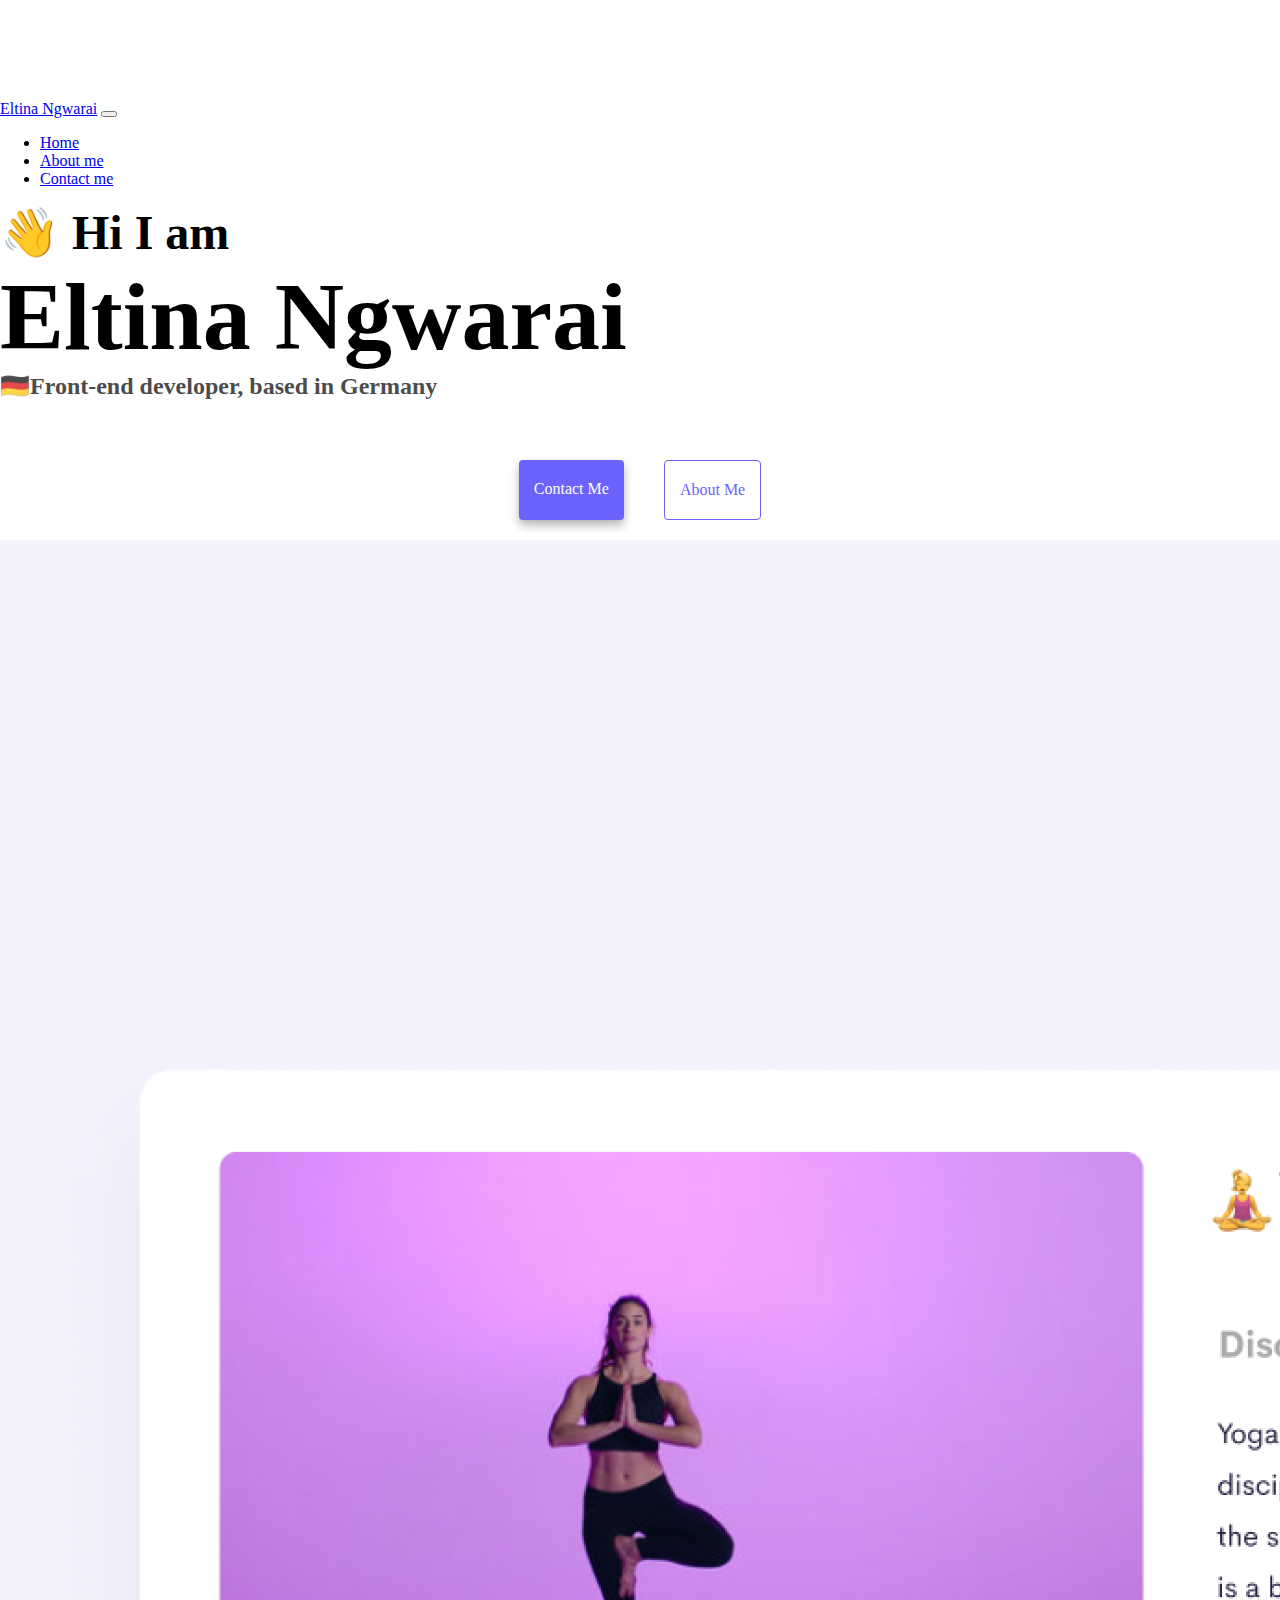
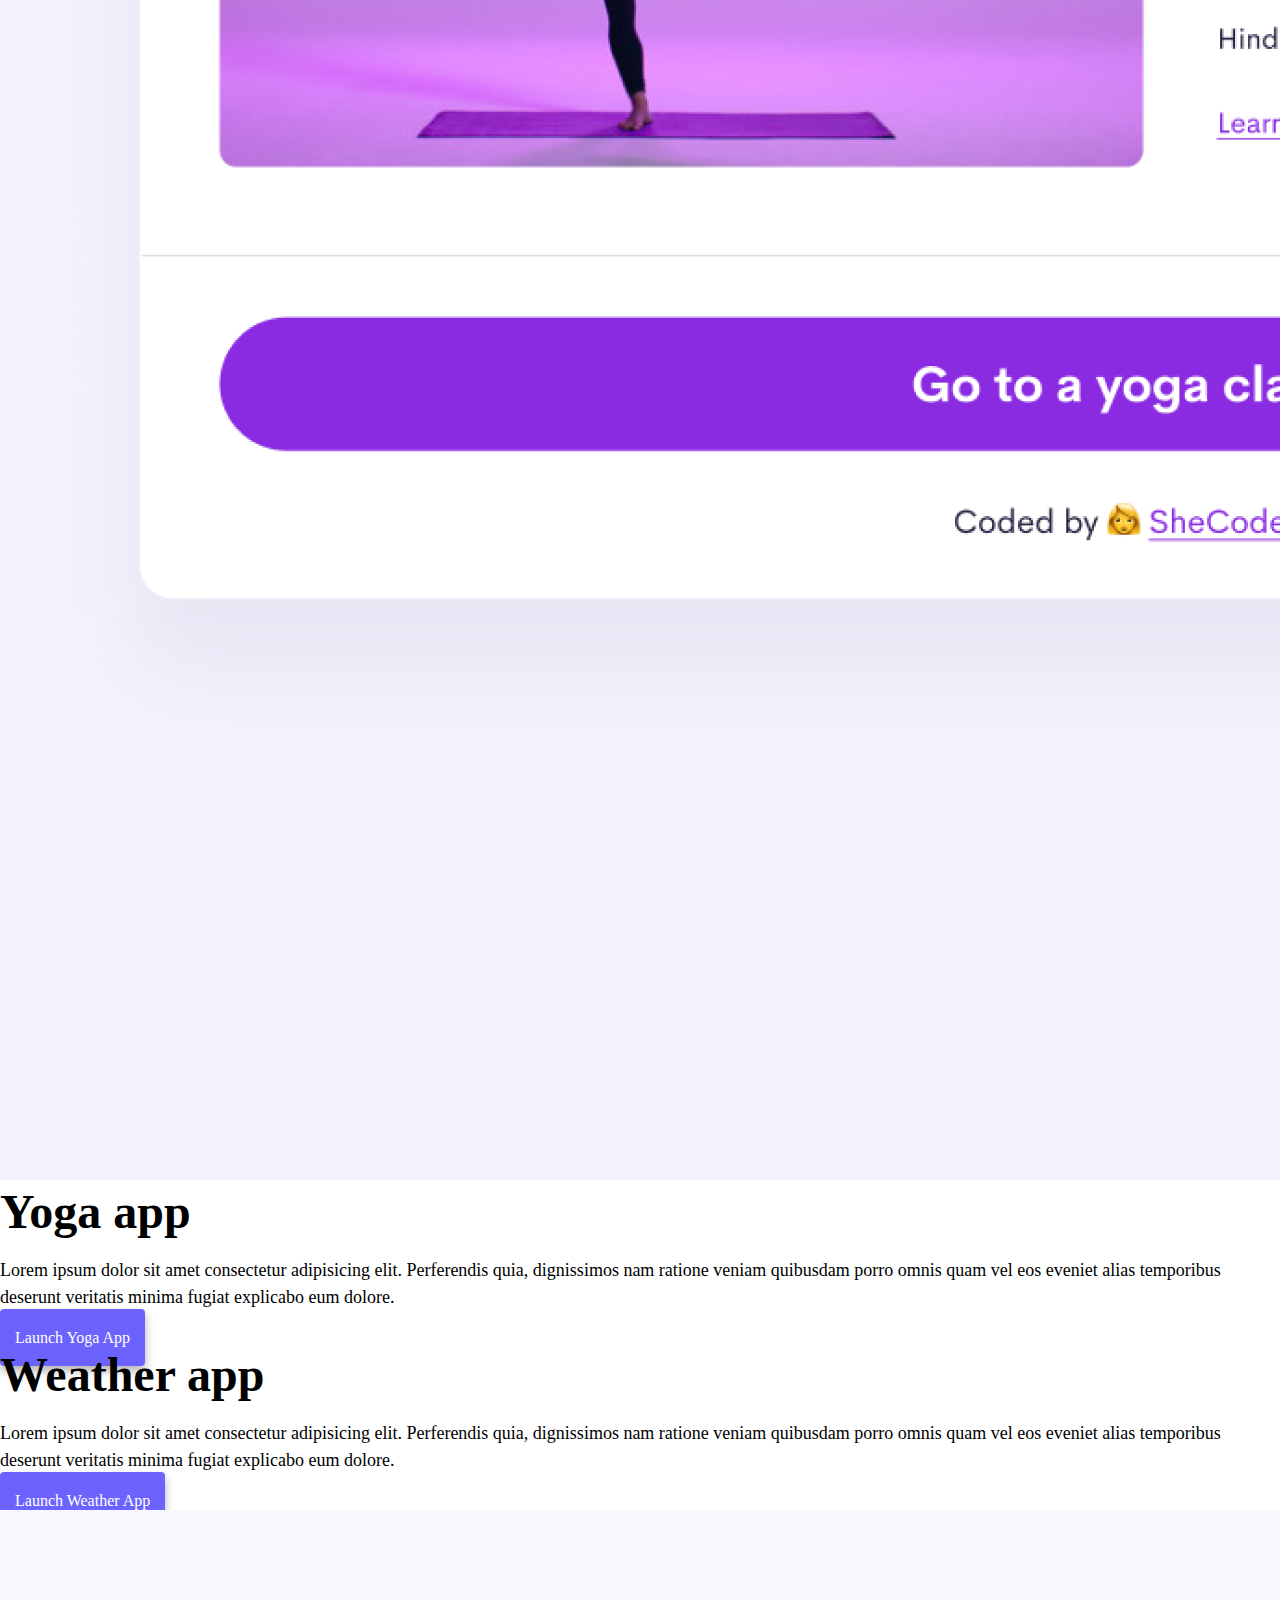
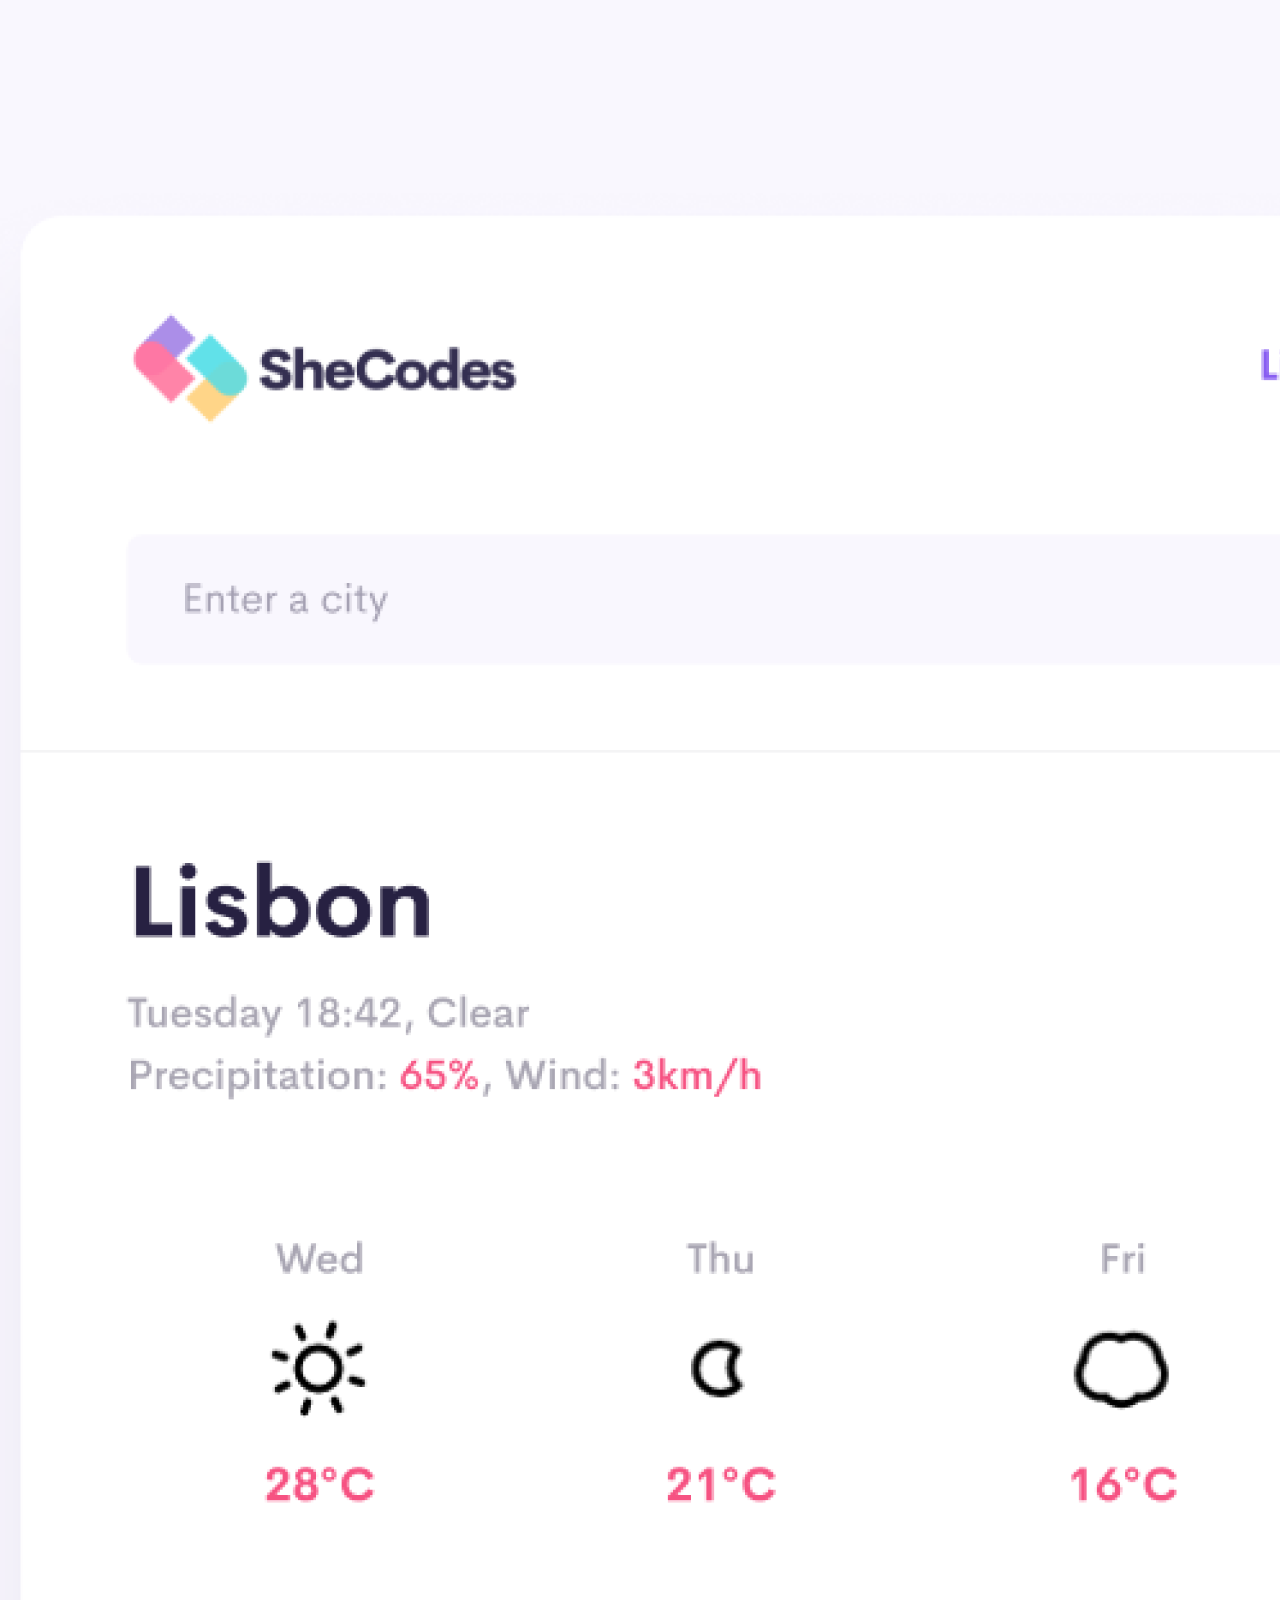
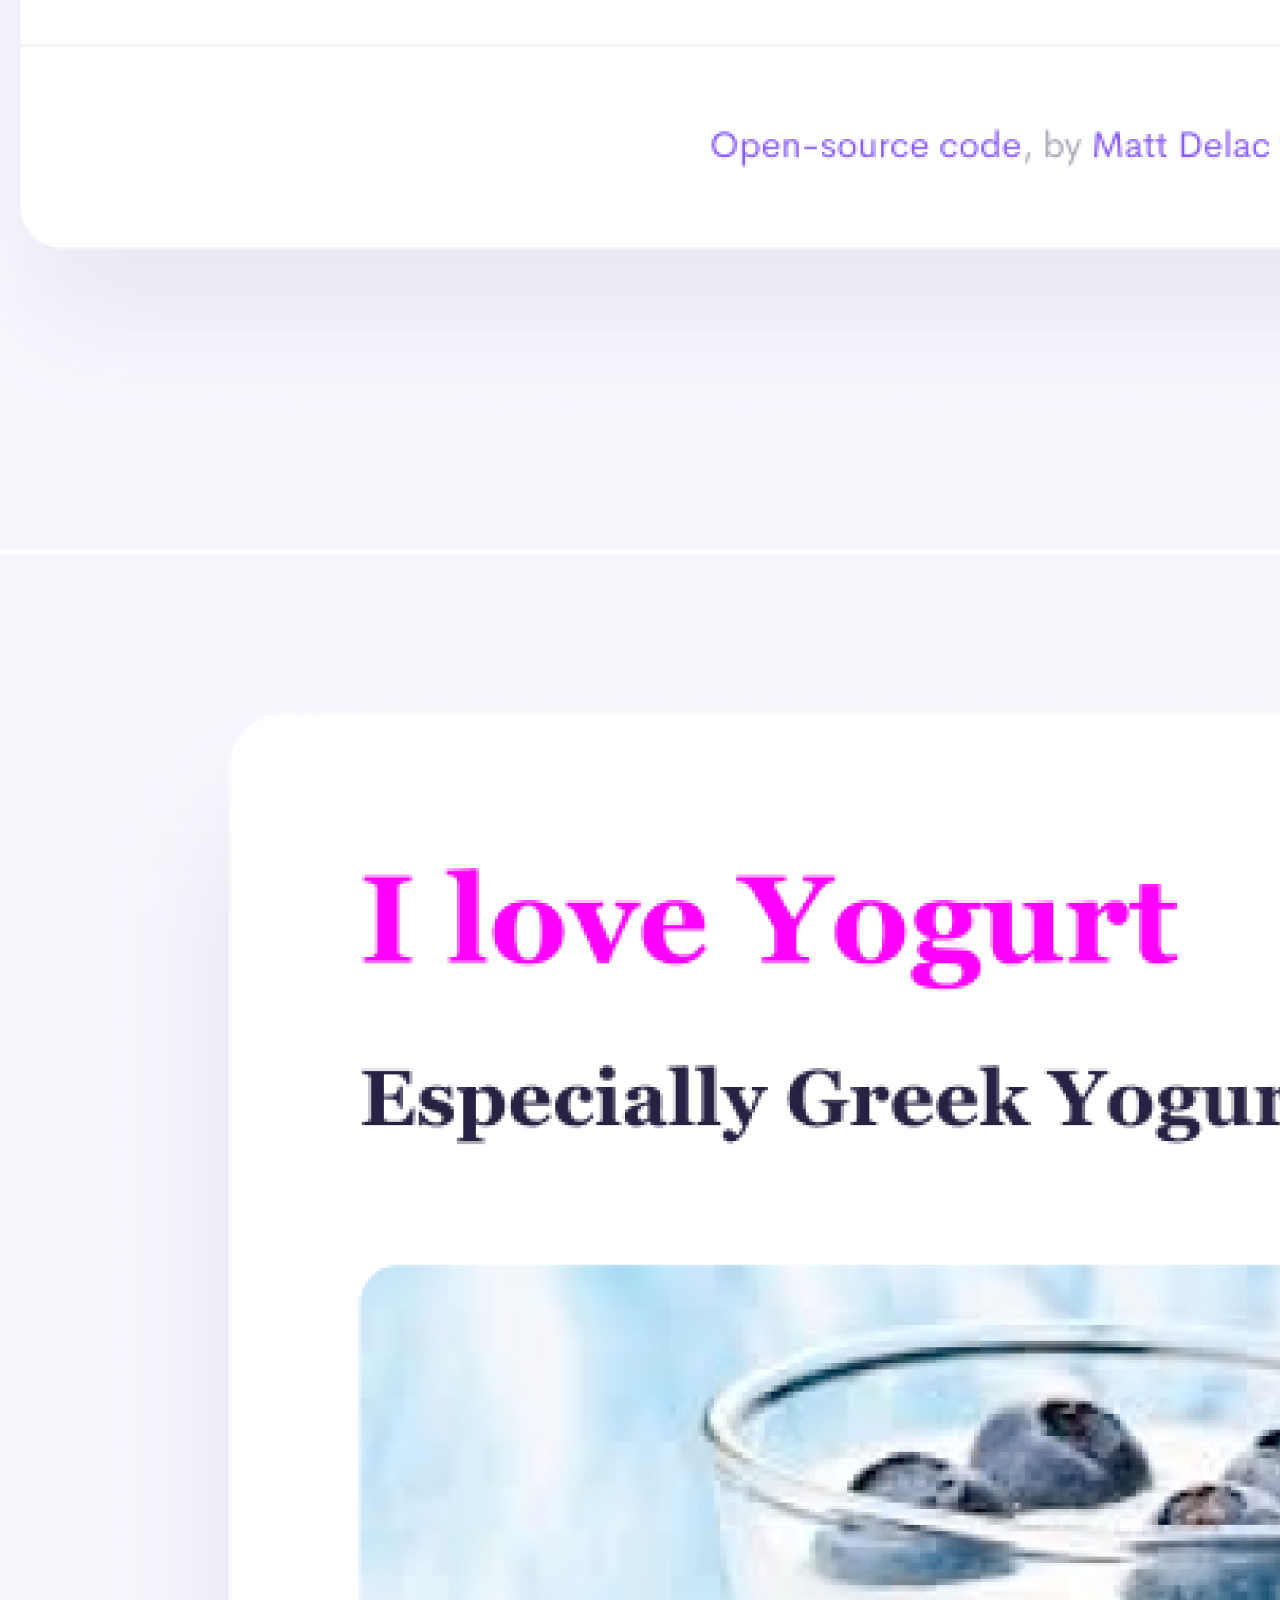
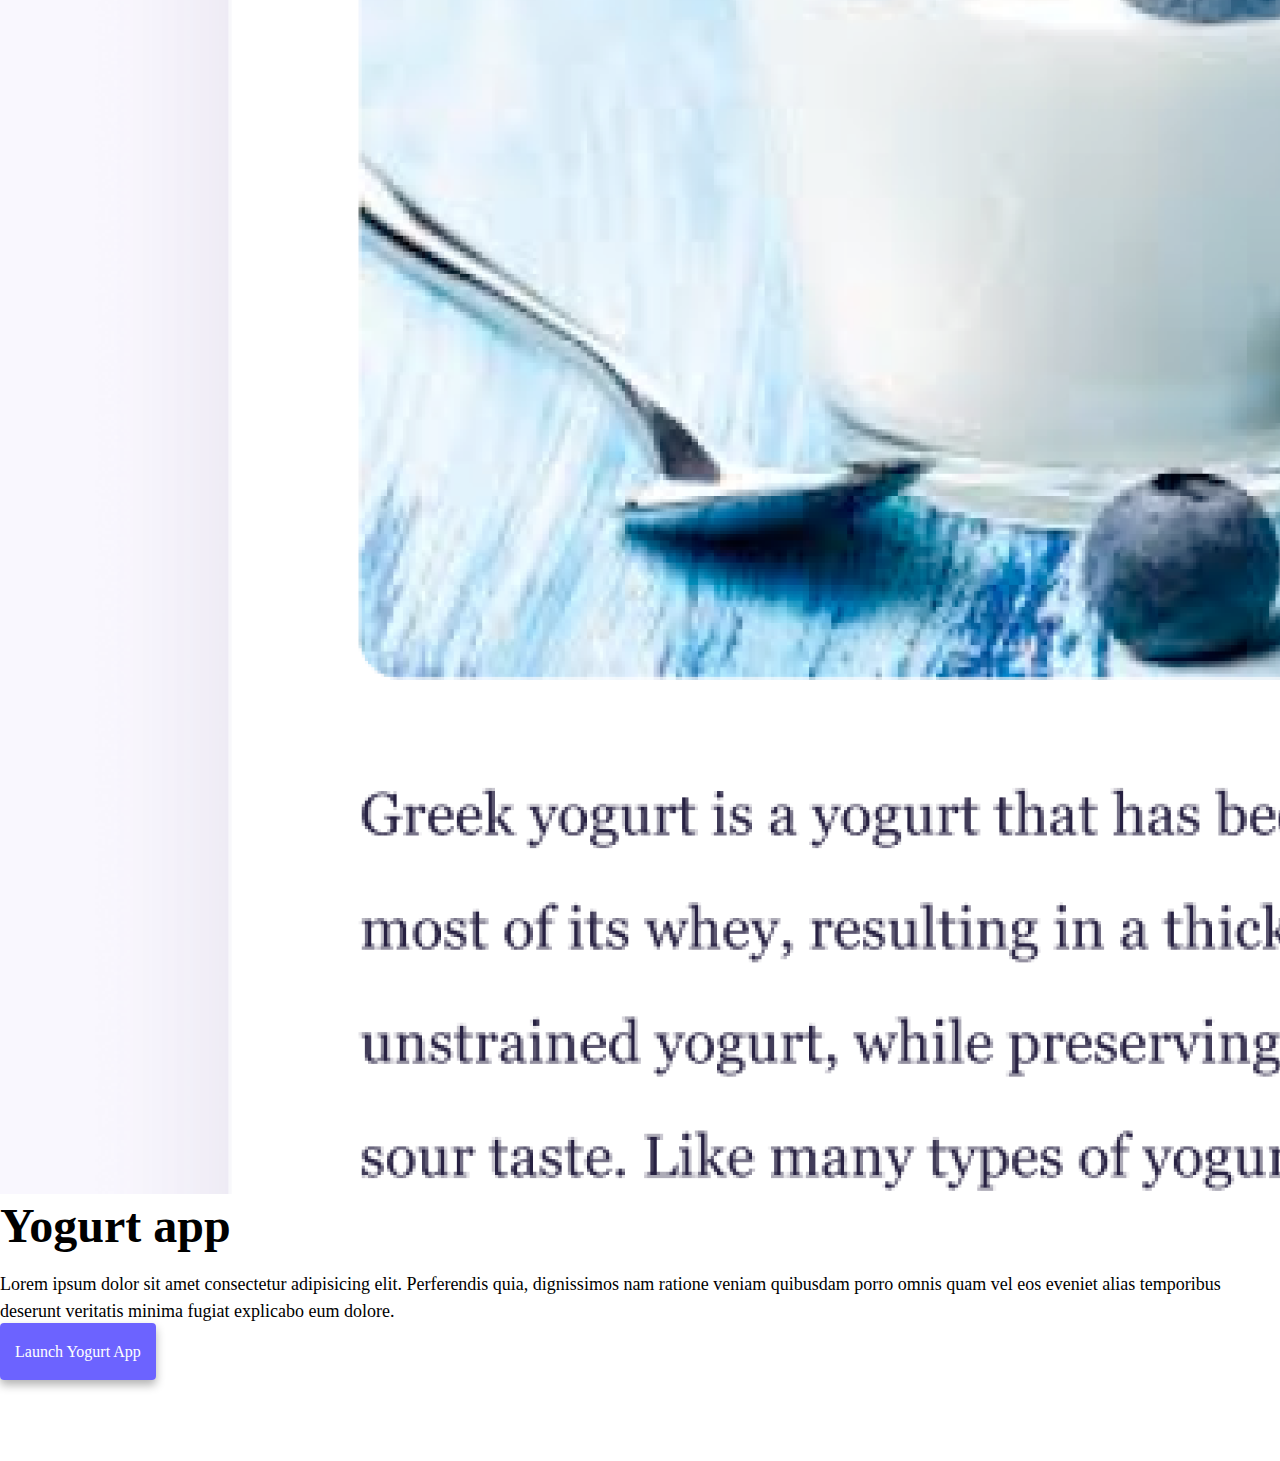
<file: index.html>
<!DOCTYPE html>
<html lang="en">
  <head>
    <meta charset="UTF-8" />
    <meta http-equiv="X-UA-Compatible" content="IE=edge" />
    <meta name="viewport" content="width=device-width, initial-scale=1.0" />
    <title>Eltina Ngwarai- Front-End Web Developer</title>
    <meta
      name="description"
      content="Eltina Ngwarai is a front-end web developer based in Hamburg,Germany"
    />
    <link
      href="https://cdn.jsdelivr.net/npm/bootstrap@5.0.0-beta2/dist/css/bootstrap.min.css"
      rel="stylesheet"
      integrity="sha384-BmbxuPwQa2lc/FVzBcNJ7UAyJxM6wuqIj61tLrc4wSX0szH/Ev+nYRRuWlolflfl"
      crossorigin="anonymous"
    />
    <script
      src="https://cdn.jsdelivr.net/npm/bootstrap@5.0.0-beta2/dist/js/bootstrap.bundle.min.js"
      integrity="sha384-b5kHyXgcpbZJO/tY9Ul7kGkf1S0CWuKcCD38l8YkeH8z8QjE0GmW1gYU5S9FOnJ0"
      crossorigin="anonymous"
    ></script>
    <link rel="stylesheet" href="style.css" />
  </head>
  <body>
    <nav class="navbar navbar-expand-lg navbar-light bg-light fixed-top">
      <div class="container">
        <a class="navbar-brand" href="index.html">Eltina Ngwarai</a>
        <button
          class="navbar-toggler"
          type="button"
          data-bs-toggle="collapse"
          data-bs-target="#navbarNav"
          aria-controls="navbarNav"
          aria-expanded="false"
          aria-label="Toggle navigation"
        >
          <span class="navbar-toggler-icon"></span>
        </button>
        <div class="collapse navbar-collapse" id="navbarNav">
          <ul class="navbar-nav">
            <li class="nav-item">
              <a class="nav-link active" aria-current="page" href="index.html"
                >Home</a
              >
            </li>
            <li class="nav-item">
              <a class="nav-link" href="about.html">About me</a>
            </li>
            <li class="nav-item">
              <a class="nav-link" href="about.html#contact">Contact me</a>
            </li>
          </ul>
        </div>
      </div>
    </nav>
    <h2 class="text-center">👋 Hi I am</h2>
    <h1 class="text-center">Eltina Ngwarai</h1>
    <h3 class="text-center">🇩🇪Front-end developer, based in Germany</h3>
    <div class="navigation-links mb-5">
      <a href="about.html#contact" class="primary-link">Contact me</a>
      <a href="about.html" class="secondary-link">About me</a>
    </div>
    <div class="container">
      <div class="row">
        <div class="col-sm-6">
          <img
            src="images/yoga.png"
            class="img-fluid rounded"
            alt="yoga pose"
          />
        </div>
        <div class="col-sm-6">
          <h2 class="mb-3">Yoga app</h2>
          <p>
            Lorem ipsum dolor sit amet consectetur adipisicing elit. Perferendis
            quia, dignissimos nam ratione veniam quibusdam porro omnis quam vel
            eos eveniet alias temporibus deserunt veritatis minima fugiat
            explicabo eum dolore.
          </p>
          <div class="mt-5">
            <a href="#" class="primary-link">Launch Yoga App</a>
          </div>
        </div>
      </div>
      <div class="row mt-5">
        <div class="col-sm-6"">
          <h2 class="mb-3">Weather app</h2>
          <p>
            Lorem ipsum dolor sit amet consectetur adipisicing elit. Perferendis
            quia, dignissimos nam ratione veniam quibusdam porro omnis quam vel
            eos eveniet alias temporibus deserunt veritatis minima fugiat
            explicabo eum dolore.
          </p>
          <div class="mt-5">
            <a href="#" class="primary-link">Launch Weather App</a>
          </div>
        </div>
        <div class="col-sm-6"">
          <img
            src="images/weather.png"
            class="img-fluid rounded"
            alt="weather app"
          />
        </div>
      </div>
      <div class="row mt-5">
        <div class="col-sm-6"">
          <img
            src="images/yogurt.png"
            class="img-fluid rounded"
            alt="yogurt app"
          />
        </div>
        <div class="col-sm-6"">
          <h2 class="mb-3">Yogurt app</h2>
          <p>
            Lorem ipsum dolor sit amet consectetur adipisicing elit. Perferendis
            quia, dignissimos nam ratione veniam quibusdam porro omnis quam vel
            eos eveniet alias temporibus deserunt veritatis minima fugiat
            explicabo eum dolore.
          </p>
          <div class="mt-5">
            <a href="#" class="primary-link">Launch Yogurt App</a>
          </div>
        </div>
      </div>
    </div>
  </body>
</html>
</file>
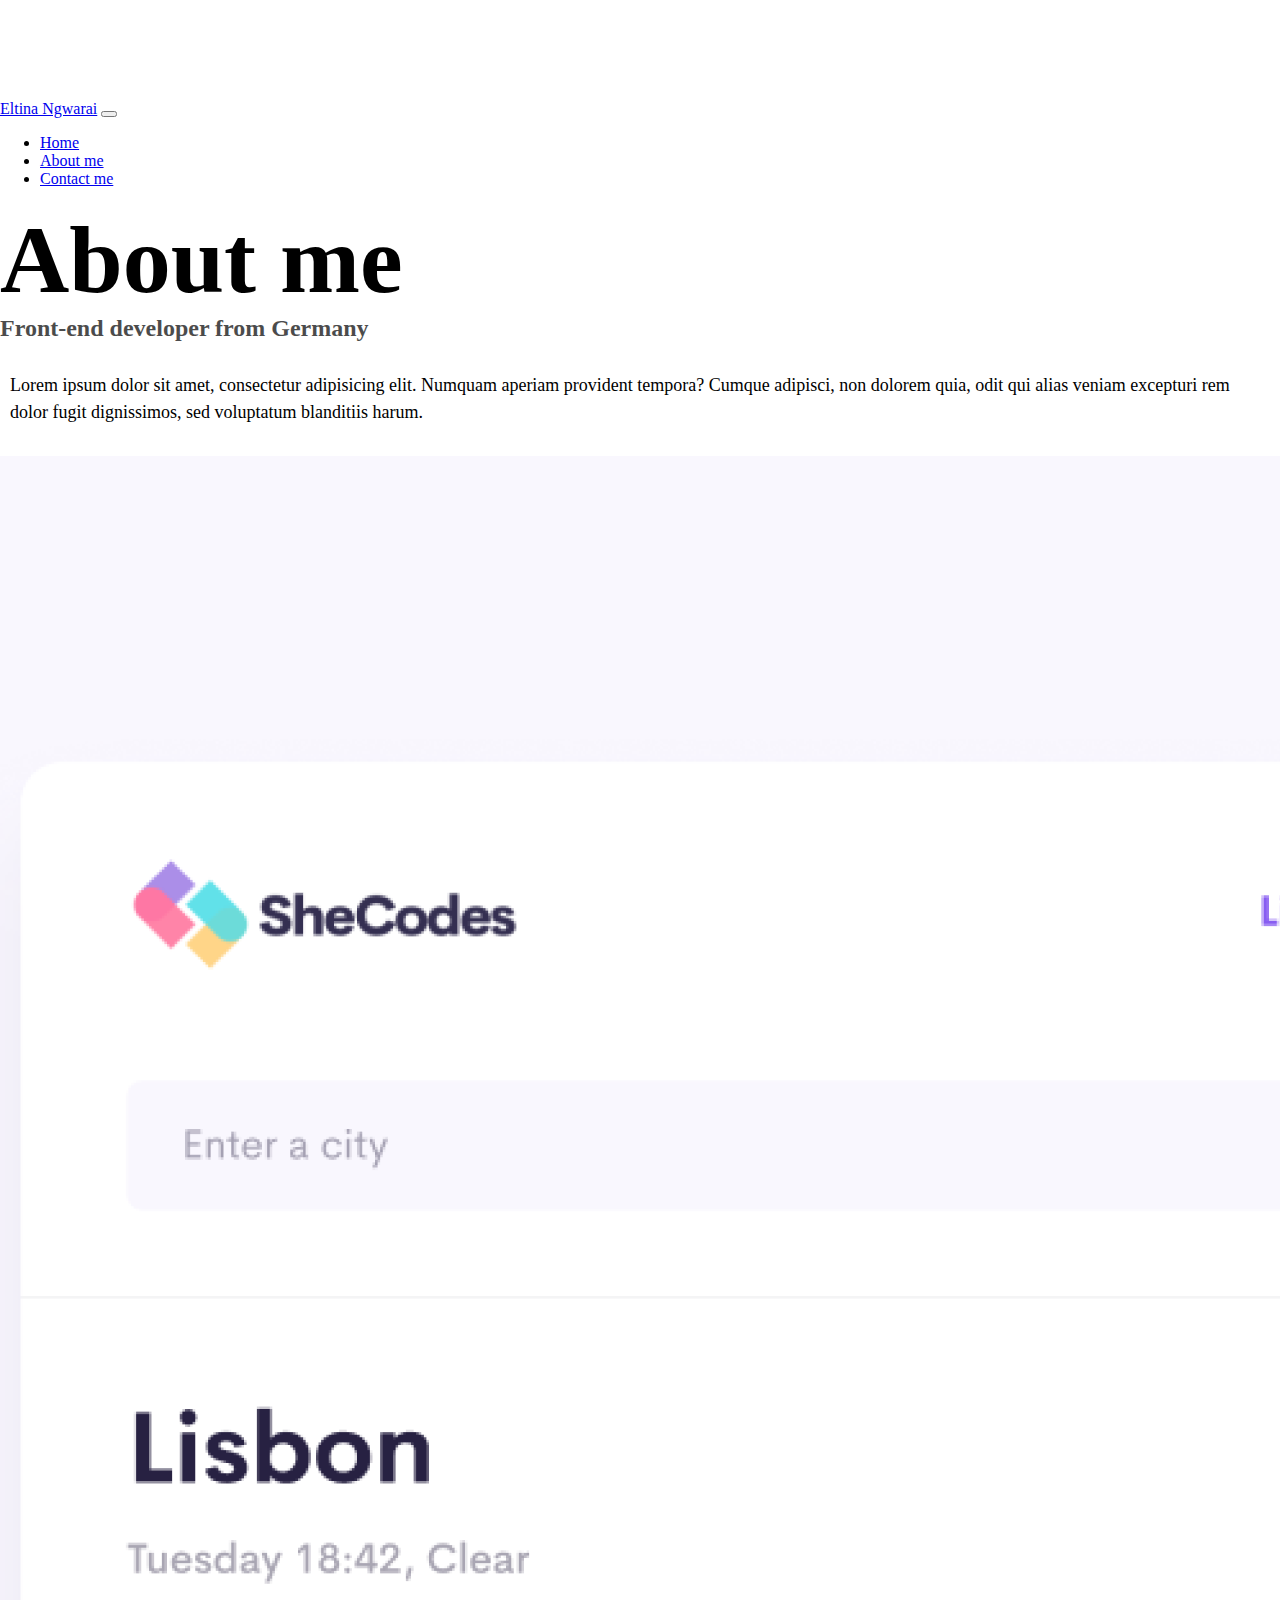
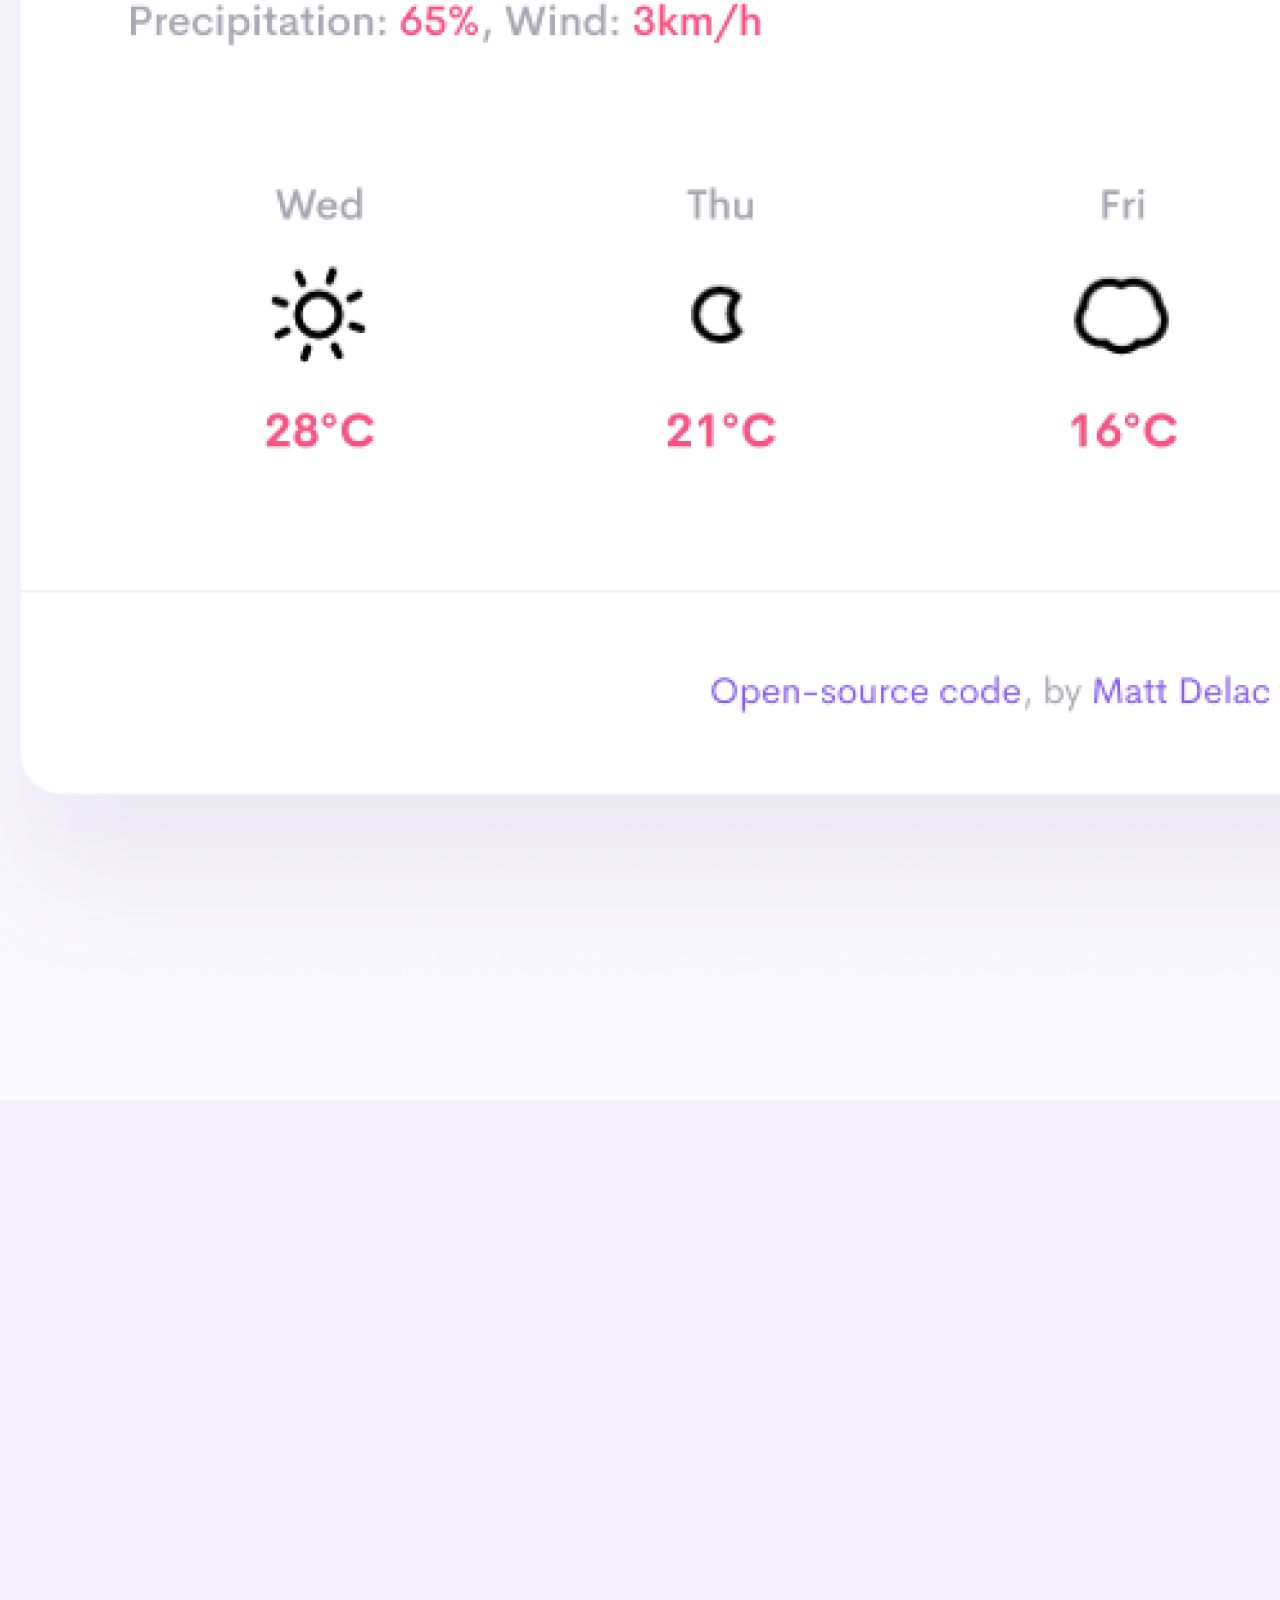
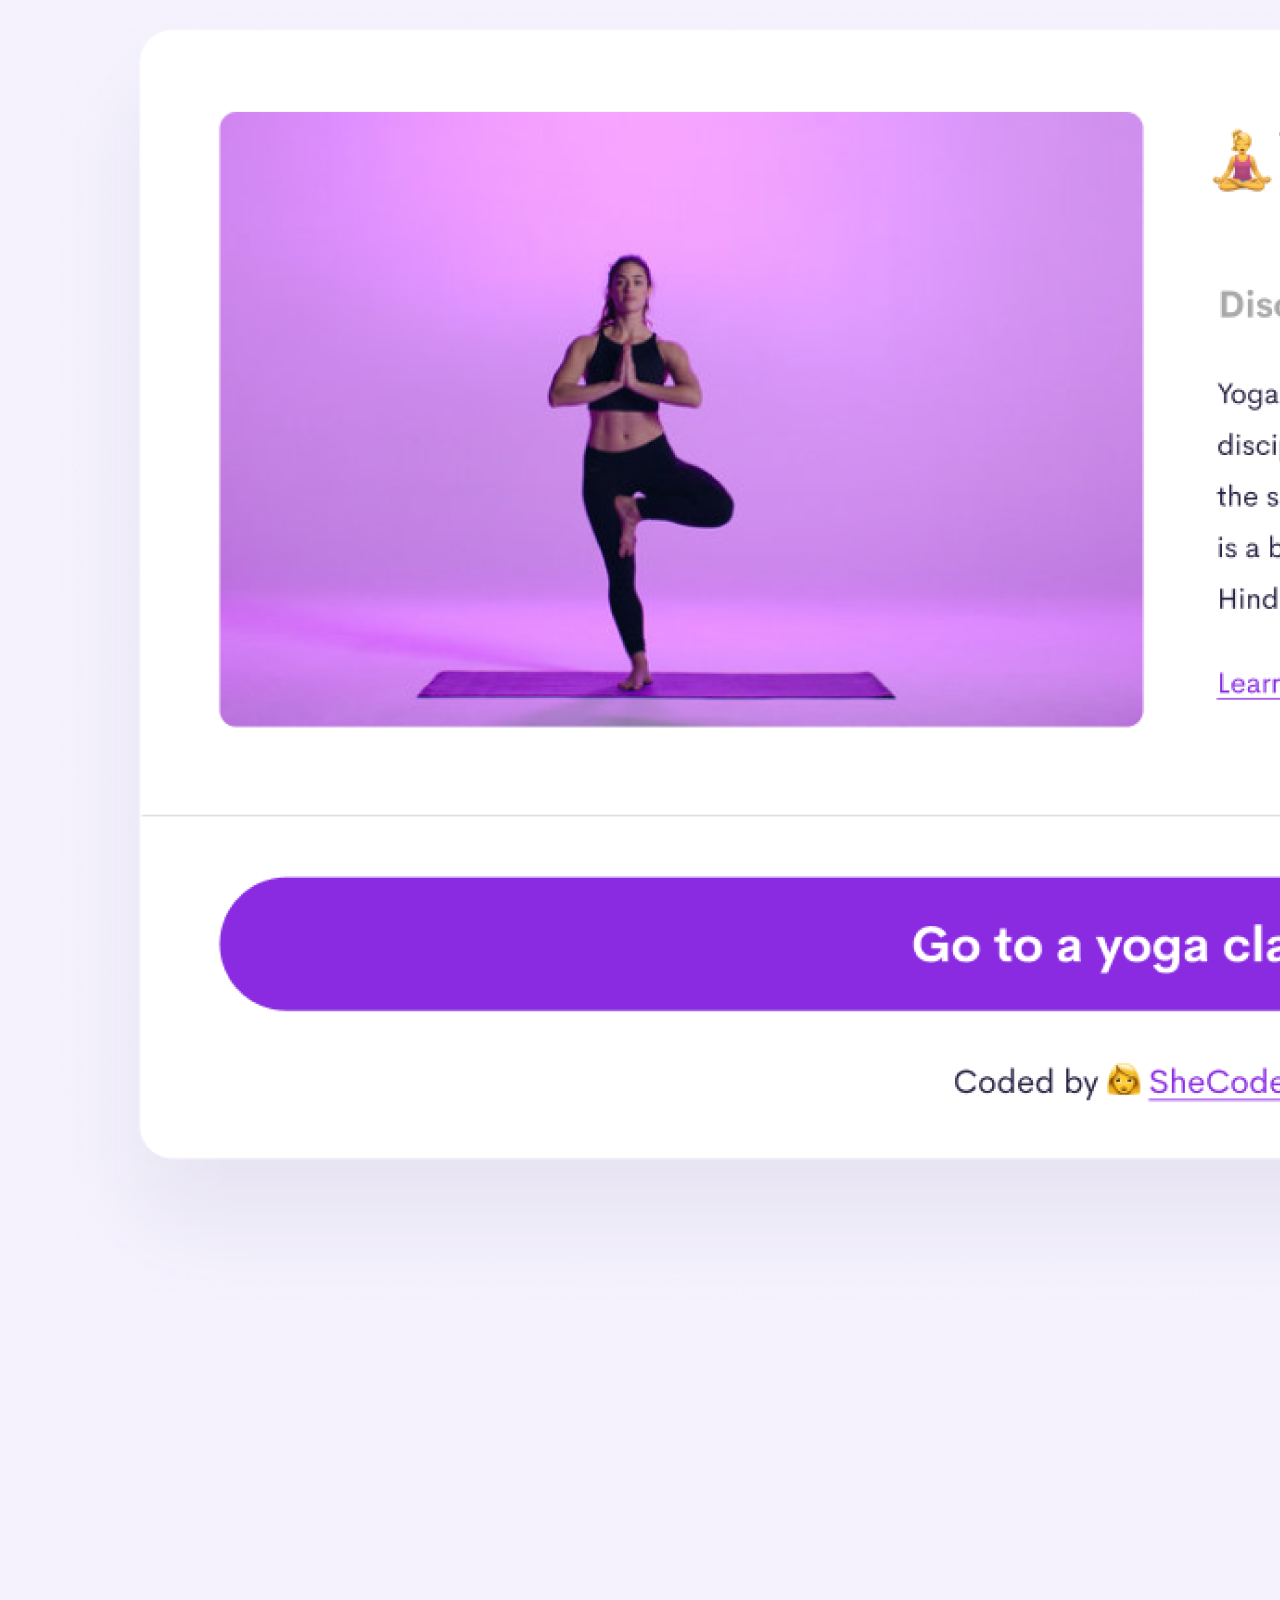
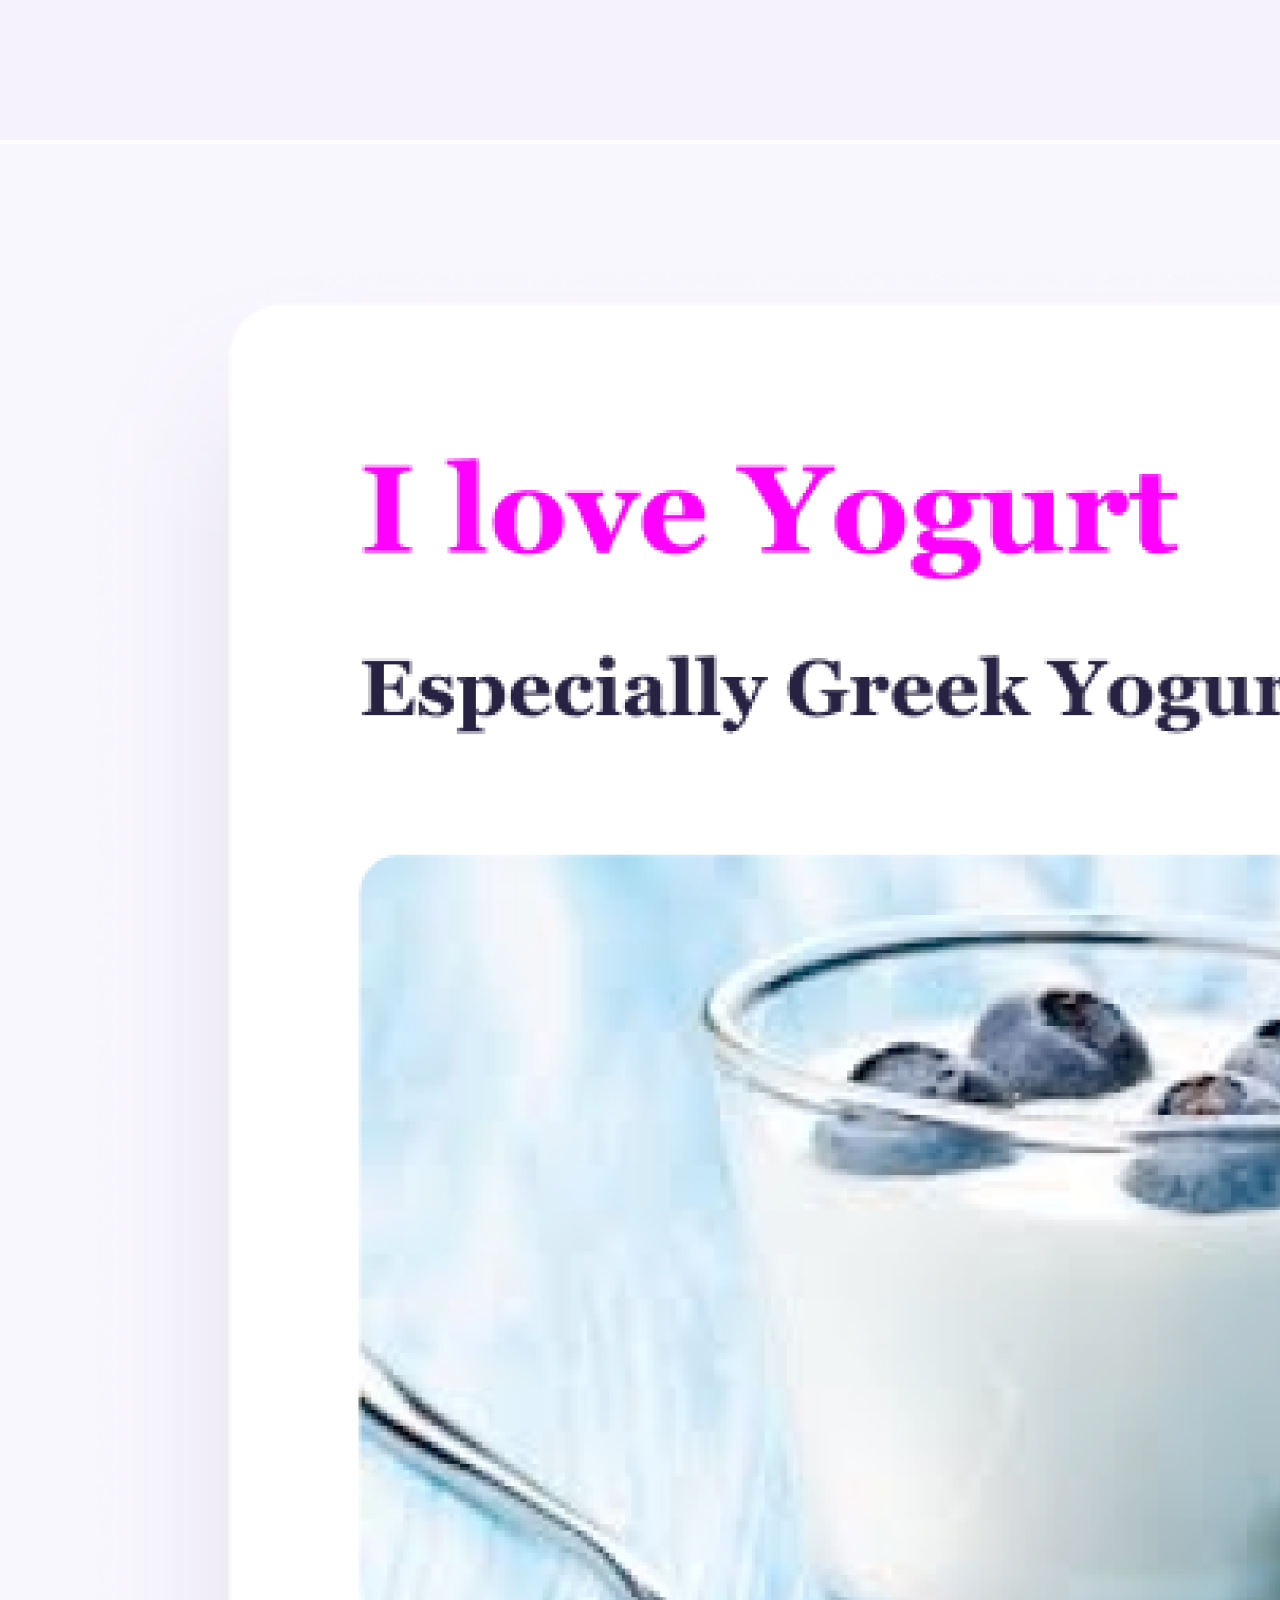
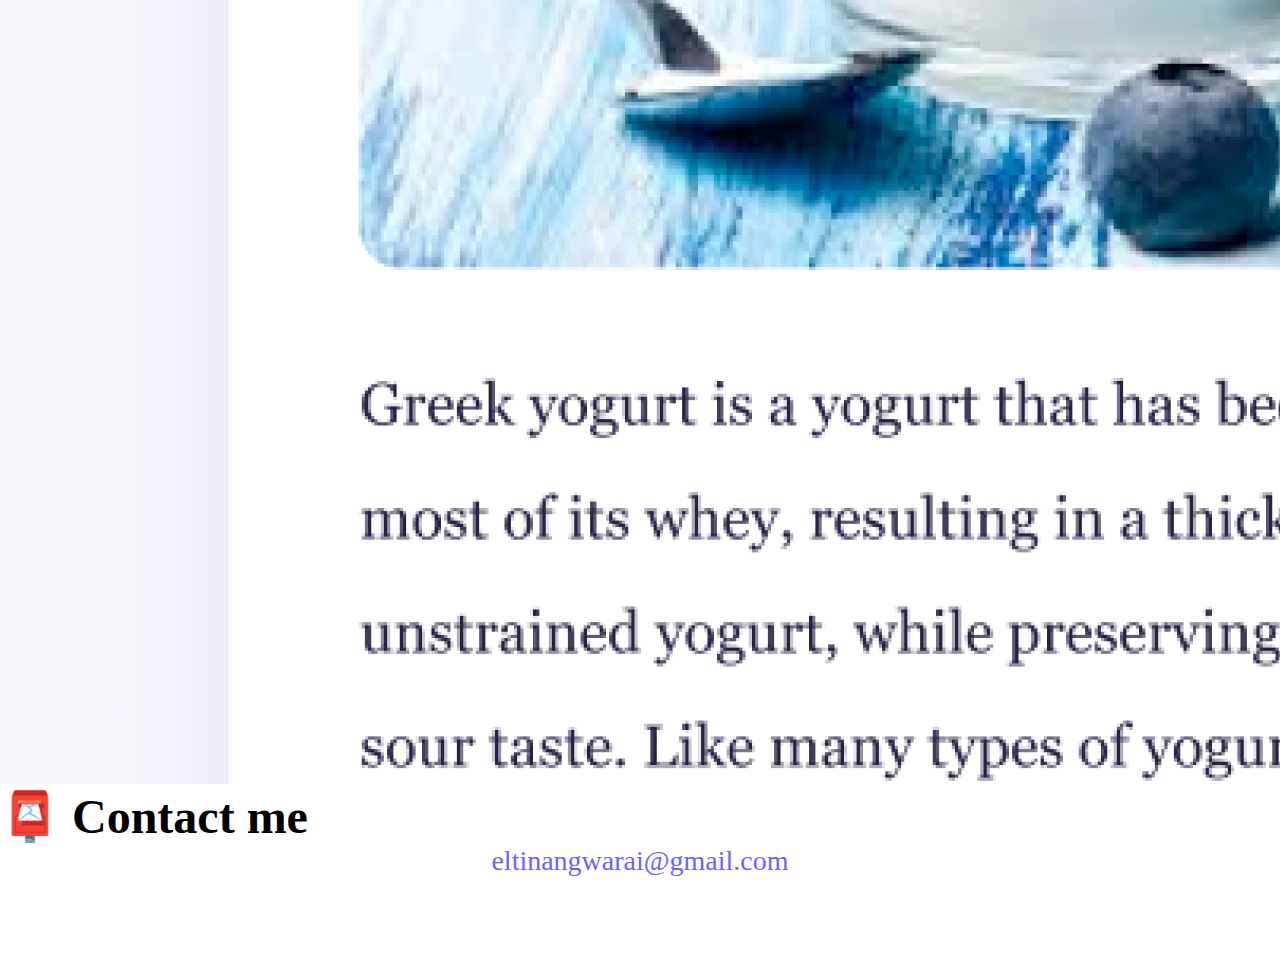
<file: about.html>
<!DOCTYPE html>
<html lang="en">
  <head>
    <meta charset="UTF-8" />
    <meta http-equiv="X-UA-Compatible" content="IE=edge" />
    <meta name="viewport" content="width=device-width, initial-scale=1.0" />
    <link
      href="https://cdn.jsdelivr.net/npm/bootstrap@5.0.0-beta2/dist/css/bootstrap.min.css"
      rel="stylesheet"
      integrity="sha384-BmbxuPwQa2lc/FVzBcNJ7UAyJxM6wuqIj61tLrc4wSX0szH/Ev+nYRRuWlolflfl"
      crossorigin="anonymous"
    />
    <script
      src="https://cdn.jsdelivr.net/npm/bootstrap@5.0.0-beta2/dist/js/bootstrap.bundle.min.js"
      integrity="sha384-b5kHyXgcpbZJO/tY9Ul7kGkf1S0CWuKcCD38l8YkeH8z8QjE0GmW1gYU5S9FOnJ0"
      crossorigin="anonymous"
    ></script>
    <link rel="stylesheet" href="style.css" />
    <title>About Eltina Ngwarai</title>
  </head>
  <body>
    <nav class="navbar navbar-expand-lg navbar-light bg-light fixed-top">
      <div class="container">
        <a class="navbar-brand" href="index.html">Eltina Ngwarai</a>
        <button
          class="navbar-toggler"
          type="button"
          data-bs-toggle="collapse"
          data-bs-target="#navbarNav"
          aria-controls="navbarNav"
          aria-expanded="false"
          aria-label="Toggle navigation"
        >
          <span class="navbar-toggler-icon"></span>
        </button>
        <div class="collapse navbar-collapse" id="navbarNav">
          <ul class="navbar-nav">
            <li class="nav-item">
              <a class="nav-link" aria-current="page" href="index.html">Home</a>
            </li>
            <li class="nav-item">
              <a class="nav-link active" href="about.html">About me</a>
            </li>
            <li class="nav-item">
              <a class="nav-link" href="about.html#contact">Contact me</a>
            </li>
          </ul>
        </div>
      </div>
    </nav>
    <h1 class="text-center">About me</h1>
    <h3 class="text-center">Front-end developer from Germany</h3>
    <div class="about-paragraphs text-center">
      <p>
        Lorem ipsum dolor sit amet, consectetur adipisicing elit. Numquam
        aperiam provident tempora? Cumque adipisci, non dolorem quia, odit qui
        alias veniam excepturi rem dolor fugit dignissimos, sed voluptatum
        blanditiis harum.
      </p>
    </div>
    <div class="container" class="mt-5">
      <div class="row">
        <div class="col-12 col-sm-4">
          <img src="images/weather.png" class="img-fluid p-2 shadow rounded" />
        </div>
        <div class="col-12 col-sm-4">
          <img src="images/yoga.png" class="img-fluid p-2 shadow rounded" />
        </div>
        <div class="col-12 col-sm-4">
          <img src="images/yogurt.png" class="img-fluid p-2 shadow rounded" />
        </div>
      </div>
    </div>
    <div id="contact" class="mt-5">
      <h2 class="text-center">📮 Contact me</h2>
      <a href="mailto:eltinangwarai@gmail.com" class="email-link">
        eltinangwarai@gmail.com
      </a>
    </div>
  </body>
</html>
</file>
<file: style.css>
:root {
  --primary-color: #6c63ff;
  --secondary-color: #f5f2fe;
  --box-shadow: 0 5px 10px rgba(0, 0, 0, 0.3);
}

body {
  margin: 100px 0;
}

h1,
h2,
h3 {
  margin: 0;
}

h1 {
  font-size: 96px;
}

h2 {
  font-size: 48px;
}

h3 {
  font-size: 24px;
  opacity: 0.7;
}

p {
  font-size: 18px;
  line-height: 1.5;
}

.navigation-links {
  display: flex;
  margin-top: 40px;
  justify-content: center;
}

.navigation-links a {
  margin: 20px;
}

.primary-link {
  border-radius: 4px;
  padding: 20px 15px;
  text-decoration: none;
  text-transform: capitalize;
  background: var(--primary-color);
  box-shadow: var(--box-shadow);
  color: white;
}

.primary-link:hover {
  color: white;
}

.secondary-link {
  border-radius: 4px;
  padding: 20px 15px;
  text-decoration: none;
  text-transform: capitalize;
  color: var(--primary-color);
  border: 1px solid var(--primary-color);
}

.homepage-link {
  color: var(--primary-color);
  text-align: center;
  display: block;
}

.about-paragraphs {
  margin: 30px 0;
}

.about-paragraphs p {
  margin: 10px;
}

.email-link {
  display: flex;
  justify-content: center;
  color: var(--primary-color);
  font-size: 28px;
  text-decoration: none;
}

.email-link:hover {
  text-decoration: underline;
}

@media (max-width: 576px) {
  img {
    display: none;
  }

  h1 {
    font-size: 48px;
    line-height: 1.5;
  }

  h2 {
    font-size: 32px;
    text-align: center;
  }

  p {
    text-align: center;
  }

  .primary-link {
    display: block;
    text-align: center;
    margin: 0 20px;
  }
}
</file>
